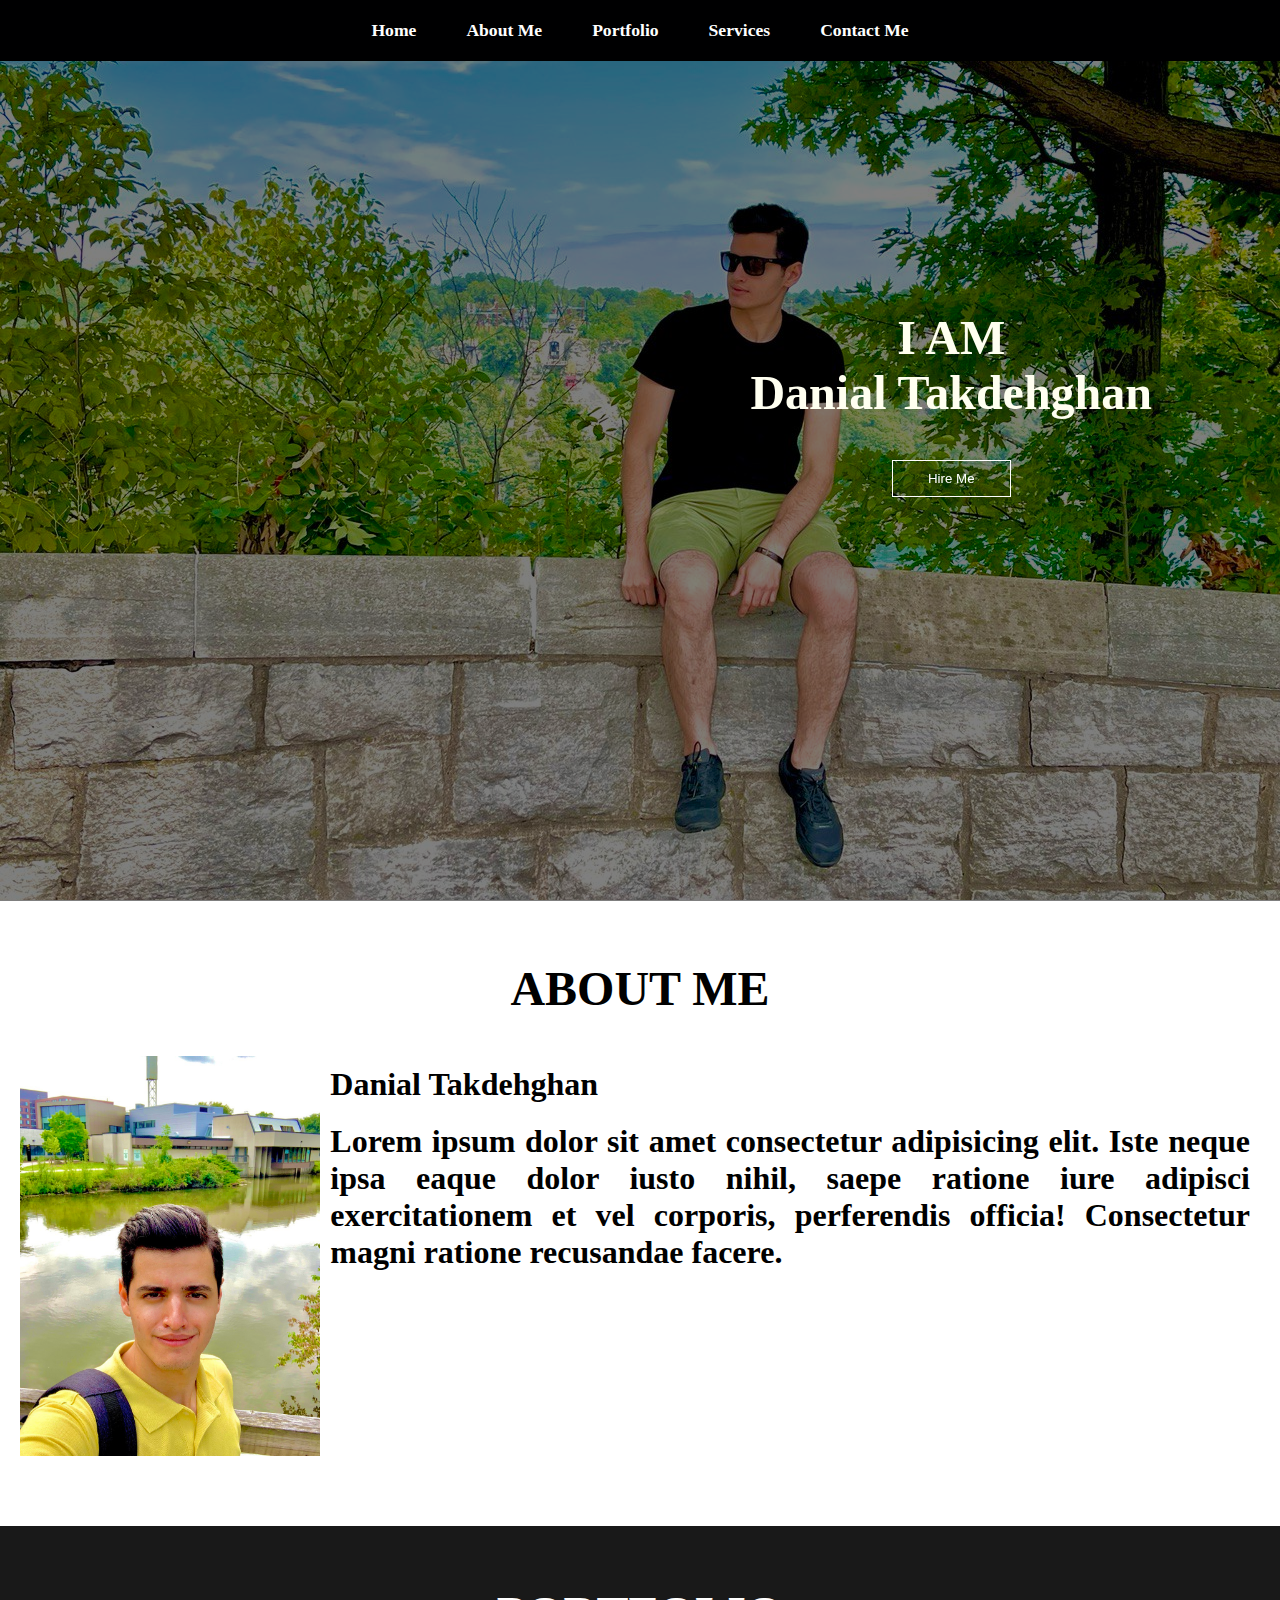
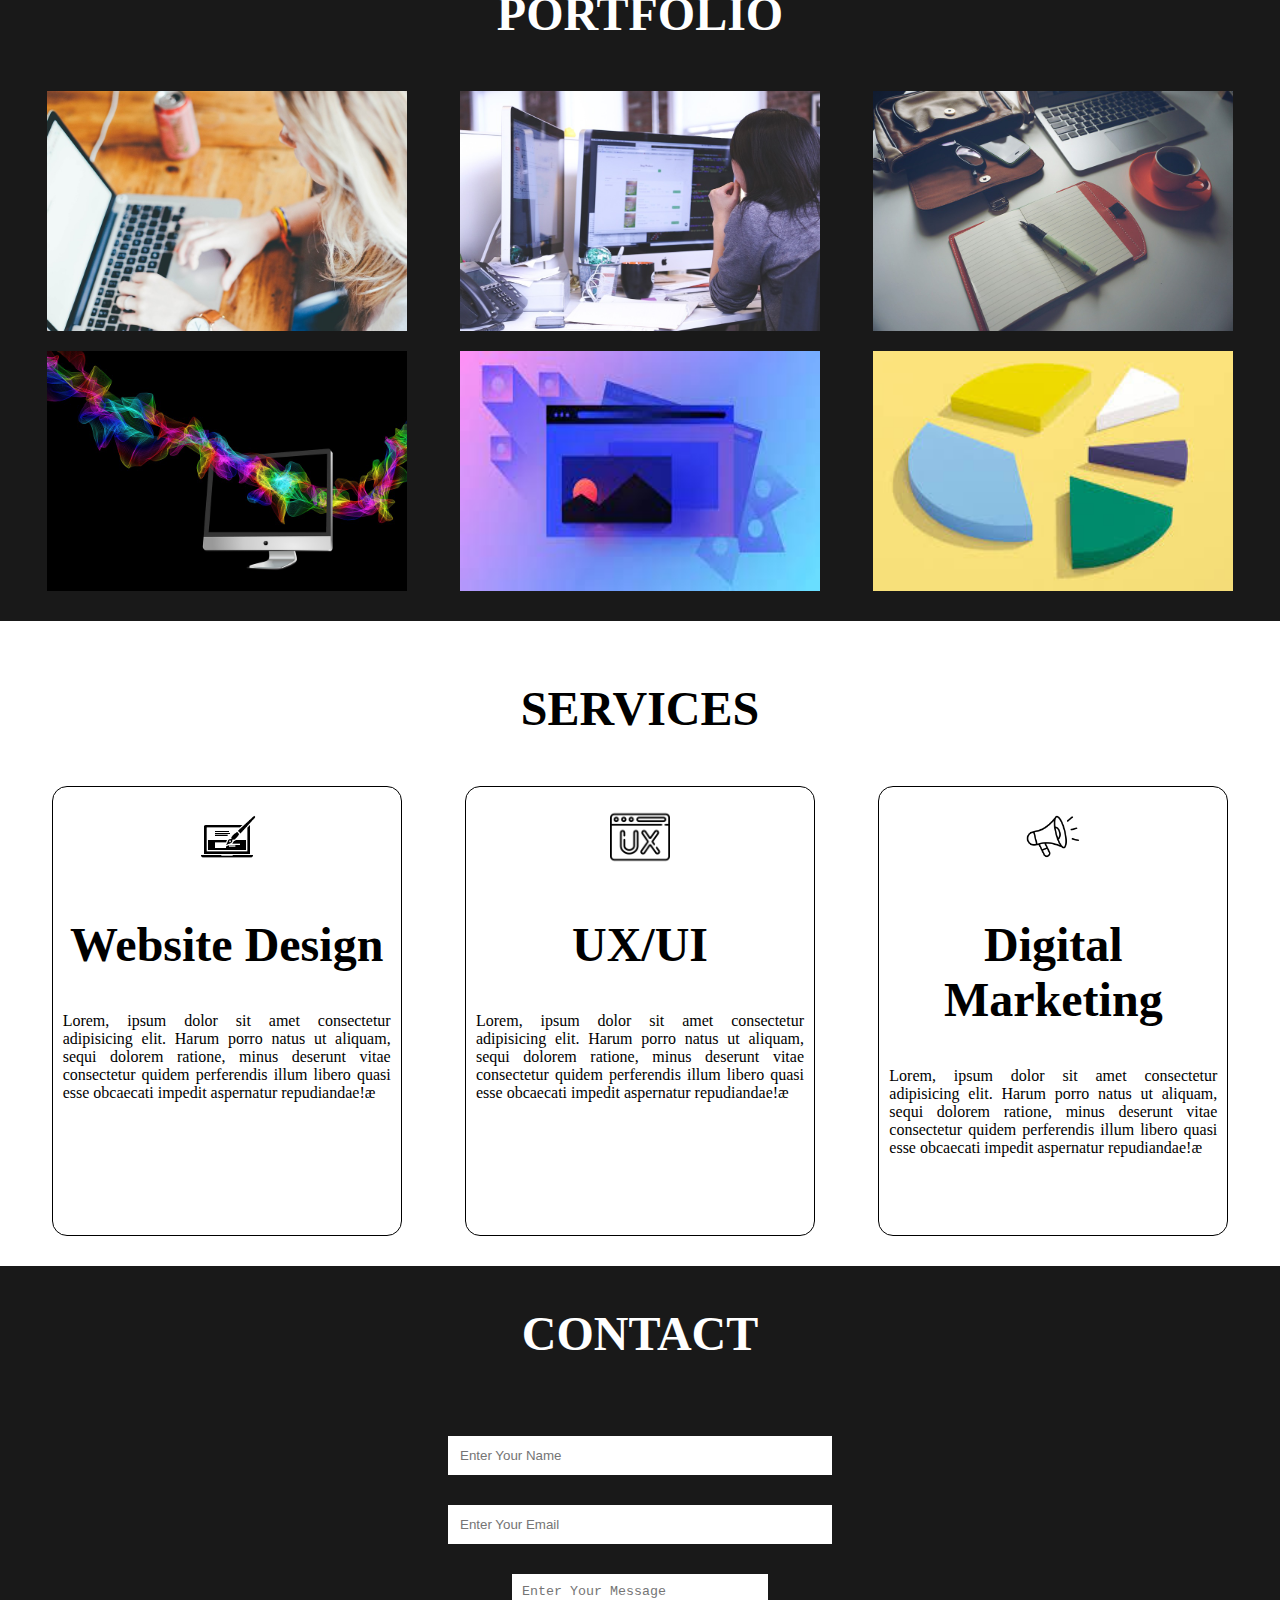
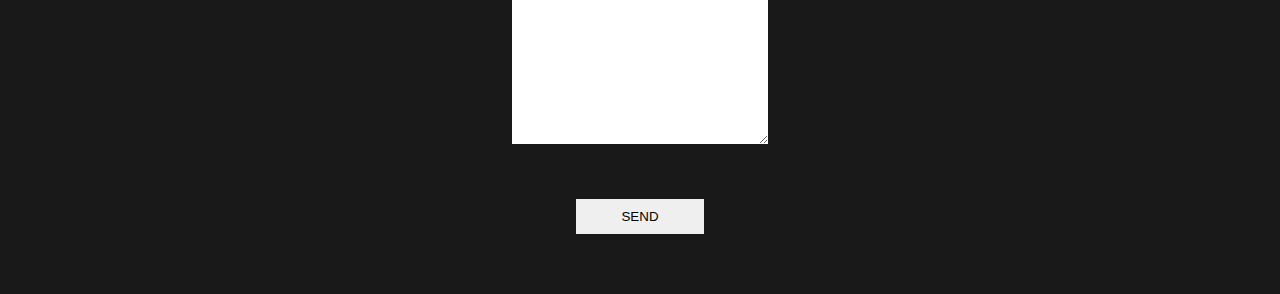
<file: index.html>
<!DOCTYPE html>
<html lang="en">
<head>
    <meta charset="UTF-8">
    <meta http-equiv="X-UA-Compatible" content="IE=edge">
    <meta name="viewport" content="width=device-width, initial-scale=1.0">
    <title>Document</title>
    <link rel="stylesheet" href="style.css">
    <link rel="stylesheet" media="screen and(max-width: 800px)" href="tablet.css">
    <link rel="stylesheet" media="screen and(max-width: 530px)" href="phone.css">

</head>
<body>
    <nav class="navbar">
        <ul>
            <li><a href="#home">Home</a></li>
            <li><a href="#about">About Me</a></li>
            <li><a href="#portfolio">Portfolio</a></li>
            <li><a href="#services">Services</a></li>
            <li><a href="#contact">Contact Me</a></li>
        </ul>
    </nav>

    <section id="home">
      <div class="main">
            <h1 class="headings">I AM <br> Danial Takdehghan</h1>
            <button class="btn">
                  Hire Me
            </button>
      </div>
    </section>

    <section id="about">
        <h1 class="headings">ABOUT ME</h1> 
        <div id="pic">
            
            <img src="images/myPhoto2.jpg" alt=""> 
            <div id="intro">

                <h2>Danial Takdehghan</h2> 
                <h2>Lorem ipsum dolor sit amet consectetur adipisicing elit. Iste neque ipsa eaque dolor iusto nihil, saepe ratione iure adipisci exercitationem et vel corporis, perferendis officia! Consectetur magni ratione recusandae facere.</h2>
            </div>
        </div>
    </section>
    

    <section id="portfolio">
        <h1 class="headings">PORTFOLIO</h1>
        <div class="gallery">
             <img src="images/portfolioImage1.jpg" alt="">
             <img src="images/portfolioImage2.jpg" alt="">
             <img src="images/portfolioImage3.jpg" alt="">
             <img src="images/portfolioImage4.jpg" alt="">
             <img src="images/portfolioimage5.jpg" alt="">
             <img src="images/portfolioImage6.jpg" alt="">
        </div>
    </section>

    <section id="services">
        <h1 class="headings">SERVICES</h1>
        <div class="row">
            <div class="box">
                <img src="images/webdesignLogo.png" alt="">
                <h1 class="headings">Website Design</h1>
                <p>Lorem, ipsum dolor sit amet consectetur adipisicing elit. Harum porro natus ut aliquam, sequi dolorem ratione, minus deserunt vitae consectetur quidem perferendis illum libero quasi esse obcaecati impedit aspernatur repudiandae!æ</p>
            </div>
            <div class="box">
                <img src="images/uxLogo.png" alt="">
                <h1 class="headings">UX/UI</h1>
                <p>Lorem, ipsum dolor sit amet consectetur adipisicing elit. Harum porro natus ut aliquam, sequi dolorem ratione, minus deserunt vitae consectetur quidem perferendis illum libero quasi esse obcaecati impedit aspernatur repudiandae!æ</p>
            </div>
            <div class="box">
                <img src="images/digitalLogo.png" alt="" >
                <h1 class="headings">Digital Marketing</h1>
                <p>Lorem, ipsum dolor sit amet consectetur adipisicing elit. Harum porro natus ut aliquam, sequi dolorem ratione, minus deserunt vitae consectetur quidem perferendis illum libero quasi esse obcaecati impedit aspernatur repudiandae!æ</p>
            </div>
        </div>
    </section>

    <section id="contact">
        <h1 class="headings">CONTACT</h1>
        <form action="" class="form">
            <input type="text" name="name" class="input" placeholder="Enter Your Name">
            <input type="email" name="email" class="input" placeholder="Enter Your Email">
            <textarea name="msg" id="msg" cols="30" rows="10" placeholder="Enter Your Message"></textarea>
            <input type="submit" value="SEND" id="send">
        </form>
    </section>
</body>
</html>
</file>
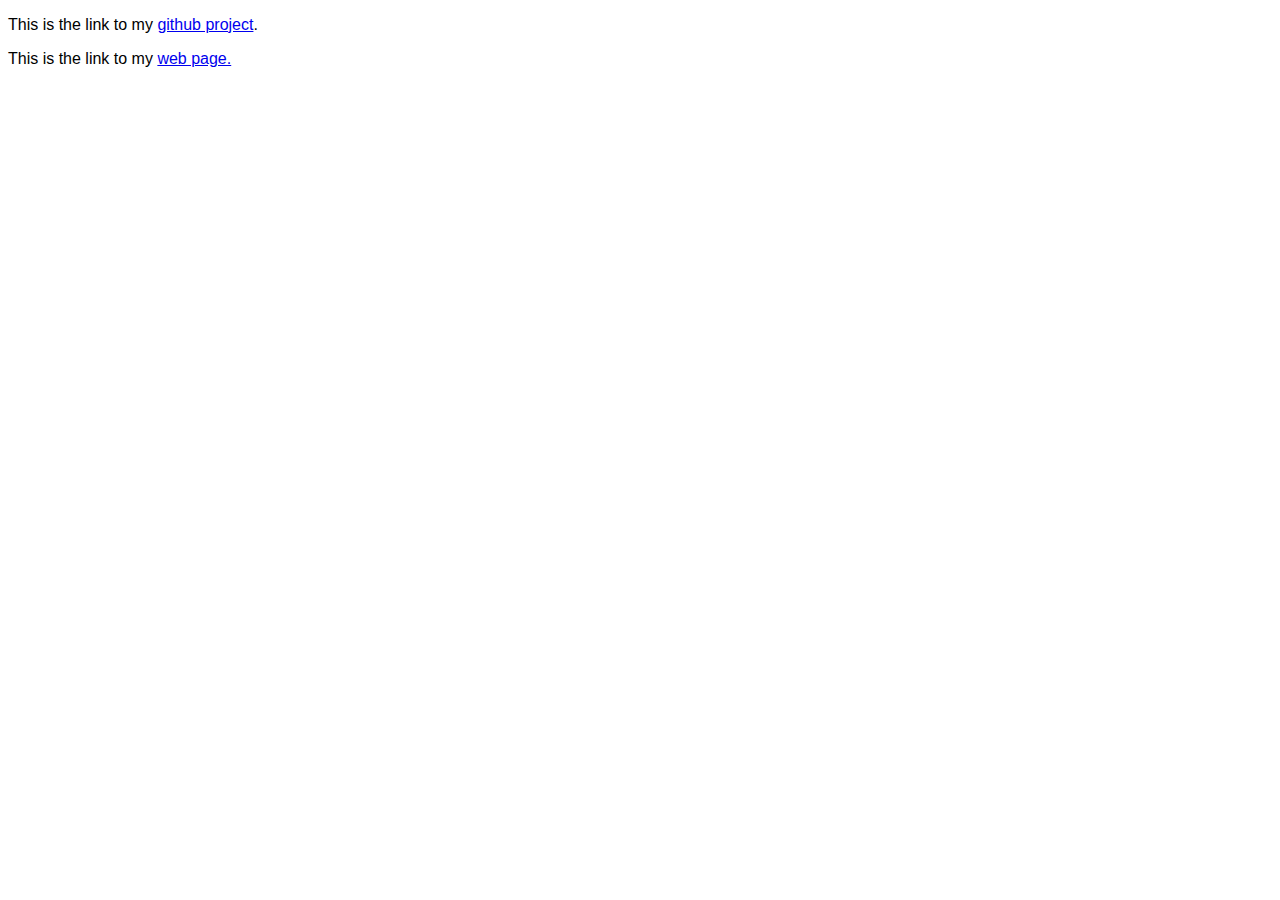
<file: Assignment4HandIn.html>
<!DOCTYPE html>
<html>
<head>
<body style="font-family: 'Lato', sans-serif;">
<p>This is the link to my <a href="https://github.com/&lt;Your Github Username&gt;/&lt;Project Name&gt;" target="_blank" rel="noopener noreferrer">github project</a>.</p>
<p>This is the link to my <a href="https://&lt;Your Github Username&gt;.github.io/&lt;Project Name(unless it is .github.io)&gt;" target="_blank" rel="noopener noreferrer">web page.</a></p>
</body>
</html>
</file>
<file: style.css>
*{
    margin: 0;
    padding: 0;
    box-sizing: border-box;
}
html{
    scroll-behavior: smooth;
}
/* Navbar */
.navbar{
    display: flex;
    justify-content: center;
    align-items:center;
    background-color: rgba(0,0,0.5);
    position: sticky;
    top: 0;
}

.navbar ul{
    display: flex;
    list-style:none ;
    margin: 20px 0px;
}
.navbar ul li{

    font-family: century;
    font-size:  1.1rem;;
    font-weight: bold;
}

.navbar ul li a{
    text-decoration: none;
    color: white;
    padding: 8px 25px;
    transition: all .5s ease;
}

.navbar ul li a:hover{

    background-color:white;
    color: black;
    box-shadow: 0 0 10px white ;
}
/* Home section */

#home
{
    display: flex;
    flex-direction: column;
    background-color: rgba(0,0,0,0.5); 
    height: 840px ; 
    justify-content: center;
    align-items: center;
    color: ivory;
}
#home::before{
      
    content: "" ;
    position: absolute;
    top: 0;
    right: 0;
    background: url('images/myPhoto1.jpg') no-repeat center center/cover;
    height: 900px;
    width: 100%;
    z-index: -1;
    opacity: 0.8.
}
.main{

    display:flex;
    flex-direction: column;
    /* border: 1px solid white ; */
    align-items: center;
    position: absolute;
    top: 30%;
    right: 10%;
}

.headings{

font-family: century;
font-size: 3rem ;
text-align: center;
margin: 40px 0px;
}

.btn{
    padding: 10px 35px;
    background-color:transparent ;
    border: 1px solid white;
    color: white;
    outline: none;
    transition: .6s ease;
}
.btn:hover{
    cursor: pointer;
    background-color: white;
    color: black;
    box-shadow: 0 0 5px white, 0 0 10px white, 0 0 15px white;
    font-weight: bold;
}
/* about section */
#about{
    display: flex;
    flex-direction: column;
    box-sizing: border-box;
    padding:20px;
    margin-bottom: 50px;
}
#pic{
    display: flex;

}
#pic img{
    display: flex;
    flex-direction: column;
    width: 575px;
    height: 400px;
 
  
}
#intro{
    display: flex;
    flex-direction: column;
    text-align: justify;
    padding: 10px;
}

#intro h2{
   
    font-size: 2rem;
    margin-bottom: 20px;

}

/* portfolio section */
#portfolio{
    display: flex;
    flex-direction: column;
    background-color:  rgba(0,0,0,0.9);
    color: white;
    align-items: center;
    padding: 20px;
}
.gallery{

    display: flex;
    flex-wrap: wrap;
    justify-content: space-around;
    box-sizing: border-box;
}

.gallery img{

    width: 360px;
    height: 240px;
    margin: 10px;
}

/* services section  */
#services{
    display: flex;
    flex-direction: column;
    padding: 20px;

}
.row{

    display: flex;
    justify-content:space-around; 
    flex-wrap: wrap;
}
.box{
    display: flex;
    flex-direction: column;
    width: 350px;
    height: 450px;
    border: 1px solid black;
    margin: 10px;
    align-items: center;
    text-align: justify;
    padding: 10px;
    border-radius:  15px;
    background:linear-gradient(to top, rgb(255,45,45)50%, white 50%);
    background-size: 100% 200%;
    transition: all .8s;
}

.box:hover{
       background-position: left bottom;
       color: white;
       border: none;
       box-shadow: 0 0 20px rgba(255,45,45);
}
.box img{

    width: 80px;
    height: 80px;
    background-color: white;
    padding: 10px;
}

/* Contact Section */

#contact{
     
    display: flex;
    flex-direction: column;
    box-sizing: border-box;
    background-color: rgba(0, 0, 0, 0.9);
    color: white;
}

.form{
    display: flex;
    flex-direction: column;
    box-sizing: border-box;
    align-items: center;
    margin: 20px 0px;
}
.input{

    padding: 12px ;
    margin: 15px;
    width: 30%;
    border: none;
    outline: none;
}
#msg{
    width: 20%;
    padding: 10px;
    margin: 15px;
    border: none;
    outline: none;
}
#send{

    padding: 10px;
    width: 10%;
    margin: 40px;
    border: none;
    outline: none;
}
#send:hover{
   cursor: pointer;
   box-shadow:  0 0 10px white;

}
</file>
<file: tablet.css>
/* NavBar*/
.navbar ul{
    flex-wrap: wrap ;
    justify-content: center;
}


/* Headings */
.headings{

    font-size: 2.5rem ;
}

/* ABOUT */

#pic{
    flex-direction:column; 
    align-items:center;
}

#pic img{
   
    width: 475px;
    height: 300px;
}

#intro h2{

    text-align:center;
    padding: 10px;
}

/* Contact */
.input{

    width: 60%;
}
#msg{
    width: 55%;
}
#send{
   width: 20%;
}
</file>
<file: phone.css>
/* Home */
#home{
    height: 820px;
}
#headings{

    font-size: 1.7rem;
}

/* About */

#pic img{
   width: 300px;
   height: 175px;

}

#intro h2{

    font-size: 1.5rem ;
}

/* Portfolio */

.gallery img{
   
    width: 250px;
    height: 150px;
    margin: 10px;

}

/* Contact */

.input{
    width: 80%;
}

#msg{

    width: 70%;
}
#send{

    width: 20%;
}
</file>
